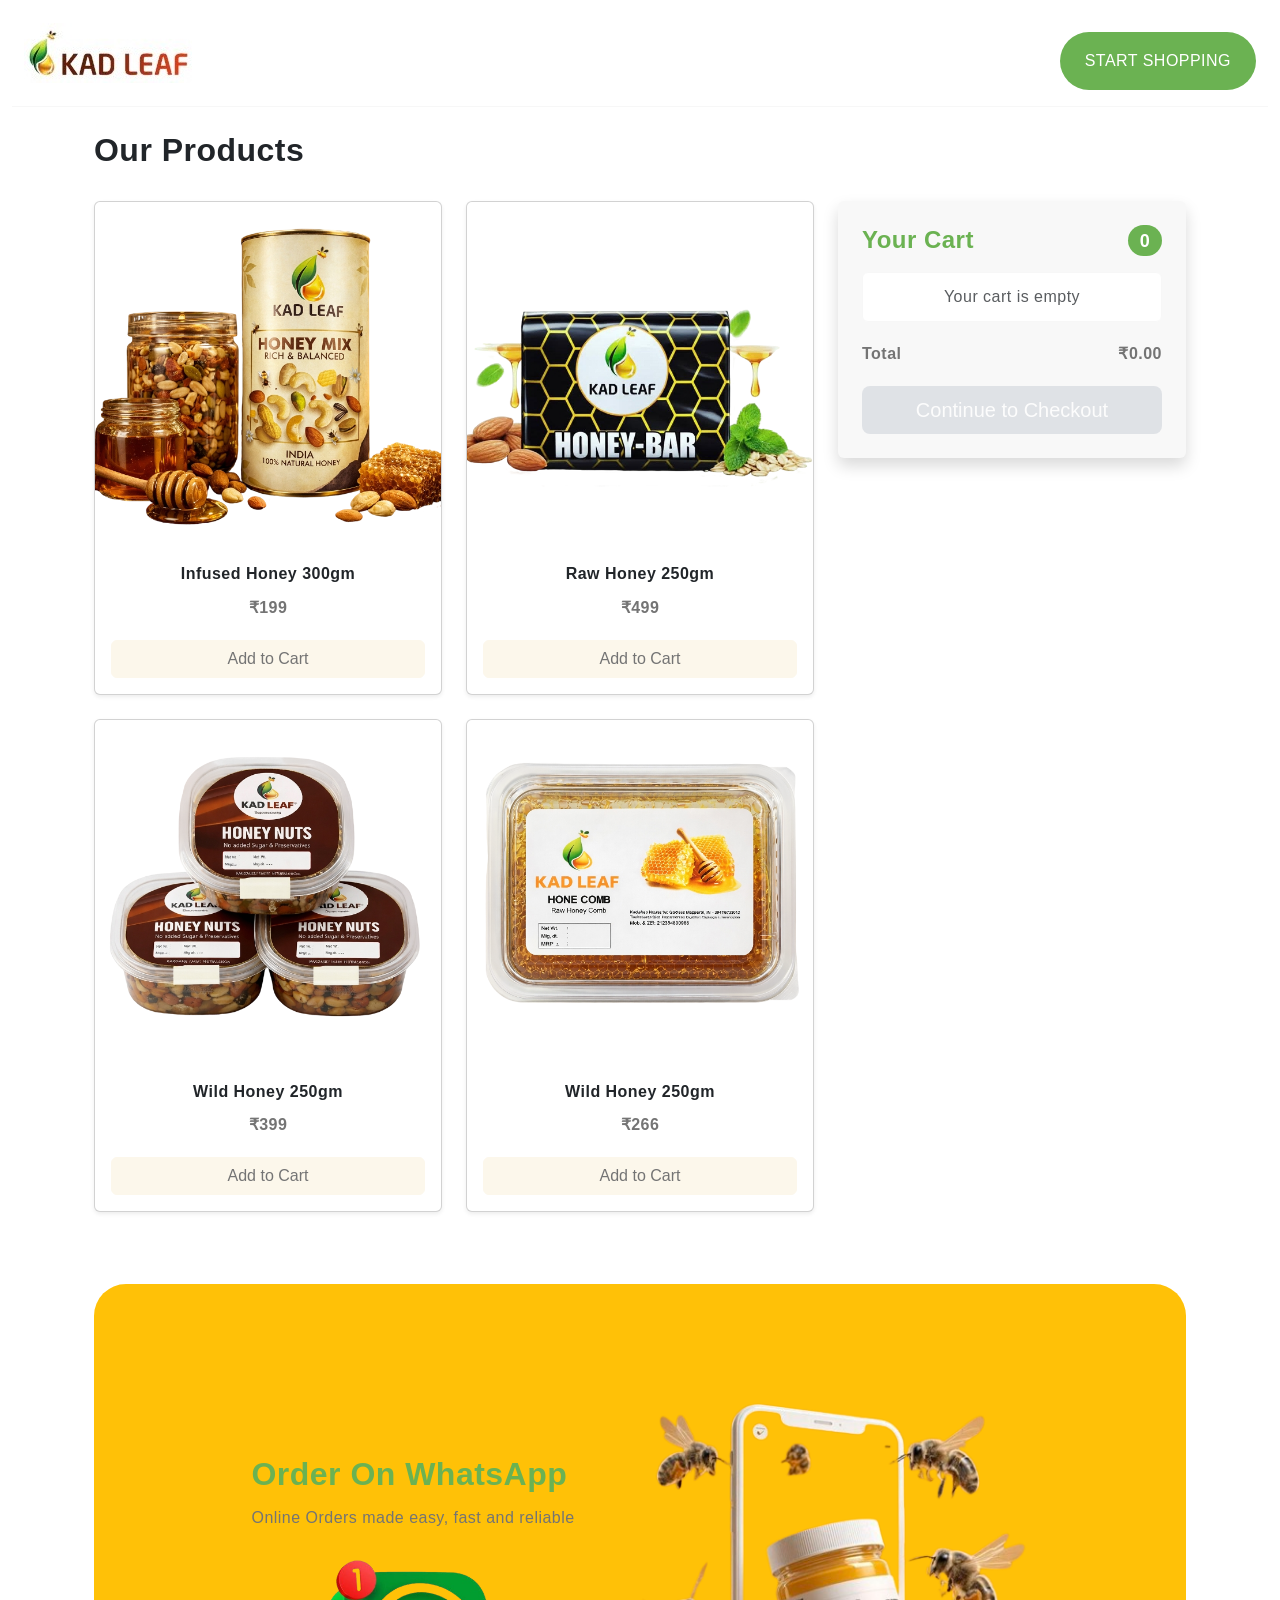
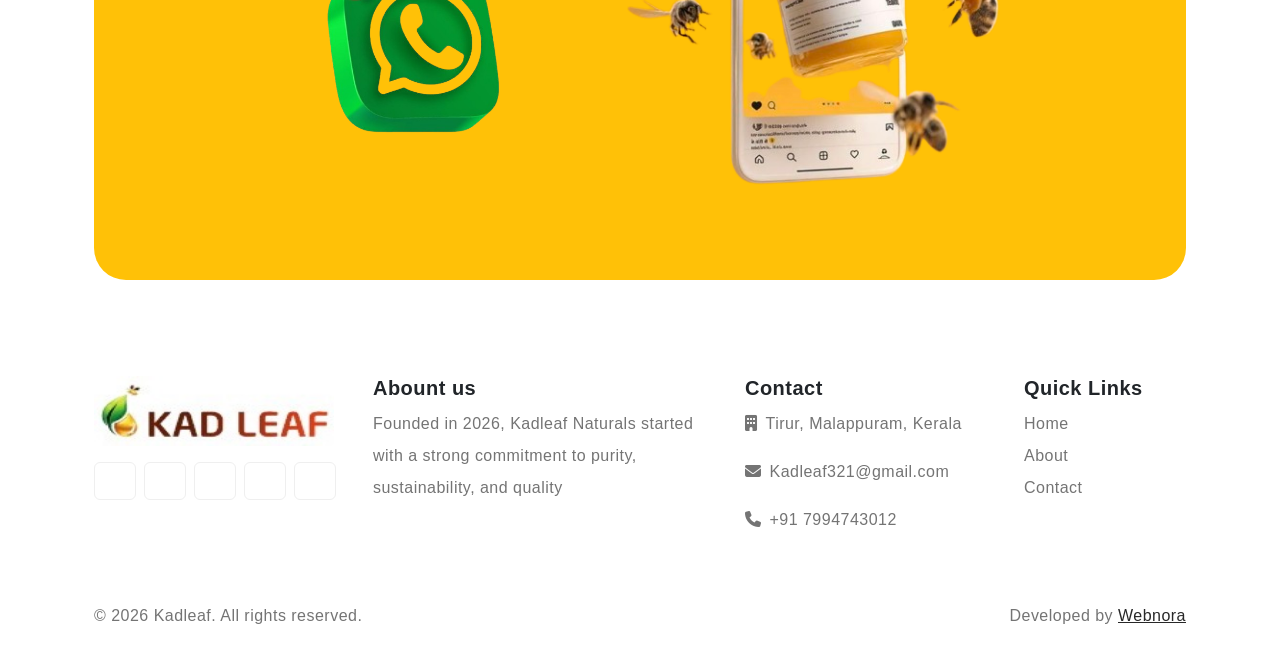
<file: cart.html>
<!DOCTYPE html>
<html lang="en">
<head>
  <title>Kadleaf</title>
  <meta charset="utf-8">
  <meta http-equiv="X-UA-Compatible" content="IE=edge">
  <meta name="viewport" content="width=device-width, initial-scale=1.0">
  <meta name="format-detection" content="telephone=no">
  <meta name="apple-mobile-web-app-capable" content="yes">
  <meta name="author" content="">
  <meta name="keywords" content="">
  <meta name="description" content="">

  <link rel="stylesheet" href="https://cdn.jsdelivr.net/npm/swiper@9/swiper-bundle.min.css">
  <link href="https://cdn.jsdelivr.net/npm/bootstrap@5.3.0-alpha3/dist/css/bootstrap.min.css" rel="stylesheet" integrity="sha384-KK94CHFLLe+nY2dmCWGMq91rCGa5gtU4mk92HdvYe+M/SXH301p5ILy+dN9+nJOZ" crossorigin="anonymous">
  <link rel="stylesheet" type="text/css" href="css/vendor.css">
  <link rel="stylesheet" type="text/css" href="style.css">


  <link rel="stylesheet" href="https://cdnjs.cloudflare.com/ajax/libs/font-awesome/6.5.1/css/all.min.css">

  <link rel="preconnect" href="https://fonts.googleapis.com">
  <link rel="preconnect" href="https://fonts.gstatic.com" crossorigin>
  <link href="https://fonts.googleapis.com/css2?family=Nunito:wght@400;700&family=Open+Sans:ital,wght@0,400;0,700;1,400;1,700&display=swap" rel="stylesheet">

</head>
<body>

  <header>
    <div class="container-fluid">
      <div class="row py-3 border-bottom">

        <div class="col-sm-4 col-lg-6 text-center text-sm-start d-flex gap-3 justify-content-center justify-content-md-start">
          <div class="d-flex align-items-center my-3 my-sm-0">
            <a href="index.html">
              <img src="images/loggo.jpg" alt="logo" class="img-fluid">
            </a>
          </div>
        </div>

        <div class="col-sm-8 col-lg-6 d-flex gap-5 align-items-center justify-content-center justify-content-sm-end">
          <div class="d-flex gap-3">
            <a href="cart.html" class="btn btn-primary text-uppercase fs-6 rounded-pill px-4 py-3 mt-3">Start Shopping</a>
          </div>
        </div>

      </div>
    </div>
  </header>


  <section class="pb-5">
    <div class="container-lg">
      <div class="row">

        <div class="section-header my-4">
          <h2 class="section-title">Our Products</h2>
        </div>

        <div class="col-lg-8">
          <div class="row row-cols-1 row-cols-sm-2 row-cols-md-2 row-cols-lg-2 g-4" id="productsGrid">


          </div>
        </div>


        <!-- RIGHT SIDE : STICKY CART -->

        <div class="col-lg-4">
          <div class="cart-box p-4 shadow rounded bg-light sticky-top" style="top: 100px;">

           <div class="offcanvas-body">



            <div class="order-md-last">
              <h4 class="d-flex justify-content-between align-items-center mb-3">
                <span class="text-primary">Your Cart</span>
                <span class="badge bg-primary rounded-pill" id="cartCount">0</span>
              </h4>

              <ul class="list-group mb-3" id="cartItems">
                <li class="list-group-item text-center text-muted">
                  Your cart is empty
                </li>
              </ul>

              <div class="d-flex justify-content-between mb-3">
                <strong>Total</strong>
                <strong id="cartTotal">₹0.00</strong>
              </div>

              <button class="w-100 btn btn-primary btn-lg" id="checkoutBtn" disabled>
                Continue to Checkout
              </button>
            </div>










            <!-- 
            <div class="order-md-last">
              <h4 class="d-flex justify-content-between align-items-center mb-3">
                <span class="text-primary">Your cart</span>
                <span class="badge bg-primary rounded-pill">3</span>
              </h4>
              <ul class="list-group mb-3">
                <li class="list-group-item d-flex justify-content-between lh-sm">
                  <div>
                    <h6 class="my-0">Growers cider</h6>
                    <small class="text-body-secondary">Brief description</small>
                  </div>
                  <span class="text-body-secondary">₹12</span>
                </li>
                <li class="list-group-item d-flex justify-content-between lh-sm">
                  <div>
                    <h6 class="my-0">Fresh grapes</h6>
                    <small class="text-body-secondary">Brief description</small>
                  </div>
                  <span class="text-body-secondary">₹8</span>
                </li>
                <li class="list-group-item d-flex justify-content-between lh-sm">
                  <div>
                    <h6 class="my-0">Heinz tomato ketchup</h6>
                    <small class="text-body-secondary">Brief description</small>
                  </div>
                  <span class="text-body-secondary">₹5</span>
                </li>
                <li class="list-group-item d-flex justify-content-between">
                  <span>Total</span>
                  <strong>₹20</strong>
                </li>
              </ul>
              <button class="w-100 btn btn-primary btn-lg" type="submit">Continue to checkout</button>
            </div> -->



          </div>

        </div>
      </div>

    </div>
  </div>
</section>




<script>
  const products = [
    { id:1, name:"Infused Honey 300gm", price:199, image:"images/products/product_1.png" },
    { id:2, name:"Raw Honey 250gm", price:499, image:"images/products/product_2.png" },
    { id:3, name:"Wild Honey 250gm", price:399, image:"images/products/product_3.png" },
    { id:4, name:"Wild Honey 250gm", price:266, image:"images/products/product_4.png" }
  ];

  let cart = [];

  const productsGrid = document.getElementById("productsGrid");
  const cartItems = document.getElementById("cartItems");
  const cartTotal = document.getElementById("cartTotal");
  const cartCount = document.getElementById("cartCount");
  const checkoutBtn = document.getElementById("checkoutBtn");

  function renderProducts(){
    productsGrid.innerHTML = products.map(product => `
    <div class="col">
      <div class="card h-100 shadow-sm text-center">
        <img src="${product.image}" class="card-img-top">
        <div class="card-body">
          <h6>${product.name}</h6>
          <p class="fw-bold">₹${product.price}</p>
          <button class="btn btn-warning w-100"
            onclick="addToCart(${product.id})">
            Add to Cart
          </button>
        </div>
      </div>
    </div>
    `).join("");
  }

  function addToCart(id){
    const product = products.find(p=>p.id===id);
    const existing = cart.find(p=>p.id===id);

    if(existing){
      existing.qty++;
    }else{
      cart.push({...product, qty:1});
    }
    updateCart();
  }

  function updateCart(){
    if(cart.length===0){
      cartItems.innerHTML =
      `<li class="list-group-item text-center text-muted">
        Your cart is empty
    </li>`;
    checkoutBtn.disabled=true;
  }else{
    cartItems.innerHTML = cart.map(item=>`
      <li class="list-group-item d-flex justify-content-between align-items-center">
        <div>
          ${item.name}<br>
          <small>₹${item.price} x ${item.qty}</small>
        </div>
        <div>
          <button class="btn btn-sm btn-danger"
            onclick="removeItem(${item.id})">
            <i class="fa fa-trash"></i>
          </button>
        </div>
      </li>
    `).join("");
    checkoutBtn.disabled=false;
  }

  const total = cart.reduce((sum,i)=>sum+i.price*i.qty,0);
  const totalQty = cart.reduce((sum,i)=>sum+i.qty,0);

  cartTotal.innerText = "₹"+total.toFixed(2);
  cartCount.innerText = totalQty;
}

function removeItem(id){
  cart = cart.filter(i=>i.id!==id);
  updateCart();
}

checkoutBtn.addEventListener("click", function(){
  if(cart.length===0) return;

  let message="🛒 New Order\n\n";
  cart.forEach(item=>{
    message += `${item.name} x${item.qty} - ₹${item.price*item.qty}\n`;
  });

  const total = cart.reduce((sum,i)=>sum+i.price*i.qty,0);
  message += `\nTotal: ₹${total}`;

  const phone="917994743012"; // change number
  window.open(`https://wa.me/${phone}?text=${encodeURIComponent(message)}`,"_blank");
});

renderProducts();
updateCart();
</script>




<section class="pb-4 my-4">
  <div class="container-lg">

    <div class="bg-warning pt-5 rounded-5">
      <div class="container">
        <div class="row justify-content-center align-items-center">
          <div class="col-md-4">
            <h2 class="mt-5"><span class="fw-bold text-primary">Order On WhatsApp</span></h2>
            <p>Online Orders made easy, fast and reliable</p>
            <div class="d-flex gap-2 flex-wrap mb-5" style="overflow-x: hidden">
              <a href="#" title="App store"><img src="images/whatsapp.png" alt="app-store" style="max-width: 100%; height: auto"></a>
            </div>
          </div>
          <div class="col-md-5">
            <img src="images/banner-onlineapp.png" alt="phone" class="img-fluid">
          </div>
        </div>
      </div>
    </div>

  </div>
</section>



<footer class="py-5">
  <div class="container-lg">
    <div class="row">
      <div class="col-lg-3 col-md-6 col-sm-6">
        <div class="footer-menu">
          <img src="images/loggo.jpg" width="240" height="70" alt="logo">
          <div class="social-links mt-3">
            <ul class="d-flex list-unstyled gap-2">
              <li>
                <a href="#" class="btn btn-outline-light">
                  <svg width="16" height="16"><use xlink:href="#facebook"></use></svg>
                </a>
              </li>
              <li>
                <a href="#" class="btn btn-outline-light">
                  <svg width="16" height="16"><use xlink:href="#twitter"></use></svg>
                </a>
              </li>
              <li>
                <a href="#" class="btn btn-outline-light">
                  <svg width="16" height="16"><use xlink:href="#youtube"></use></svg>
                </a>
              </li>
              <li>
                <a href="#" class="btn btn-outline-light">
                  <svg width="16" height="16"><use xlink:href="#instagram"></use></svg>
                </a>
              </li>
              <li>
                <a href="#" class="btn btn-outline-light">
                  <svg width="16" height="16"><use xlink:href="#amazon"></use></svg>
                </a>
              </li>
            </ul>
          </div>
        </div>
      </div>

      <div class="col-md-4 col-sm-6">
        <div class="footer-menu">
          <h5 class="widget-title">Abount us</h5>
          <p>Founded in 2026, Kadleaf Naturals started with a strong commitment to purity, sustainability, and quality</p>
        </div>
      </div>

      <div class="col-md-3 col-sm-6">
        <div class="footer-menu">
          <h5 class="widget-title">Contact</h5>
          <ul class="menu-list list-unstyled">
            <li class="mb-3">
              <i class="fa fa-building"></i><span class="ms-2">Tirur, Malappuram, Kerala</span>
            </li>
            <li class="mb-3">
              <i class="fas fa-envelope"></i><span class="ms-2">Kadleaf321@gmail.com</span>
            </li>
            <li class="mb-3">
              <i class="fas fa-phone"></i><span class="ms-2">+91 7994743012</span>
            </li>
          </ul>
        </div>
      </div>
      <div class="col-md-2 col-sm-6">
        <div class="footer-menu">
          <h5 class="widget-title">Quick Links</h5>
          <ul class="menu-list list-unstyled">
            <li class="menu-item">
              <a href="#" class="nav-link">Home</a>
            </li>
            <li class="menu-item">
              <a href="#" class="nav-link">About</a>
            </li>
            <li class="menu-item">
              <a href="#" class="nav-link">Contact</a>
            </li>
          </ul>
        </div>
      </div>


    </div>
  </div>
</footer>
<div id="footer-bottom">
  <div class="container-lg">
    <div class="row">
      <div class="col-md-6 copyright">
        <p>© 2026 Kadleaf. All rights reserved.</p>
      </div>
      <div class="col-md-6 credit-link text-start text-md-end">
        <p>Developed by <a href="https://webnora.com/">Webnora</a> </p>
      </div>
    </div>
  </div>
</div>
<script src="js/jquery-1.11.0.min.js"></script>
<script src="https://cdn.jsdelivr.net/npm/swiper@9/swiper-bundle.min.js"></script>
<script src="https://cdn.jsdelivr.net/npm/bootstrap@5.3.0-alpha3/dist/js/bootstrap.bundle.min.js" integrity="sha384-ENjdO4Dr2bkBIFxQpeoTz1HIcje39Wm4jDKdf19U8gI4ddQ3GYNS7NTKfAdVQSZe" crossorigin="anonymous"></script>
<script src="js/plugins.js"></script>
<script src="js/script.js"></script>
</body>
</html>
</file>
<file: style.css>
/*
Theme Name: Organic
Theme URI: https://templatesjungle.com/
Author: TemplatesJungle
Author URI: https://templatesjungle.com/
Description: Organic is specially designed product packaged for eCommerce store websites.
Version: 1.1
*/

/*--------------------------------------------------------------
This is main CSS file that contains custom style rules used in this template
--------------------------------------------------------------*/
/*--------------------------------------------------------------
/** VARIABLES
--------------------------------------------------------------*/
body {
  --heading-font        : "Inter", sans-serif;
  --bs-link-color: #333;
  --bs-link-hover-color:#333;

  --bs-link-color-rgb: 40,40,40;
  --bs-link-hover-color-rgb: 0,0,0;

  --bs-light-rgb: 248, 248, 248;

  --bs-font-sans-serif: "Inter", sans-serif;
  --bs-body-font-family: var(--bs-font-sans-serif);
  --bs-body-font-size: 1rem;
  --bs-body-font-weight: 400;
  --bs-body-line-height: 2;
  --bs-body-color: #747474;

  --bs-primary: #6BB252;
  --bs-primary-rgb: 107, 178, 82;
  
  --bs-secondary: #364127;
  --bs-secondary-rgb: 54, 65, 39;
  
  --bs-danger: #F95F09;
  --bs-danger-rgb: 249, 95, 9;

  --bs-success: #a3be4c;
  --bs-success-rgb: 163, 190, 76;
  
  --bs-primary-bg-subtle: #FFF9EB;
  --bs-success-bg-subtle: #eef5e5;
  
  --bs-border-color: #F7F7F7;
}
.btn-primary {
  --bs-btn-color: #fff;
  --bs-btn-bg: var(--bs-primary);
  --bs-btn-border-color: transparent;
  --bs-btn-hover-color: #fff;
  --bs-btn-hover-bg: #f7a422;
  --bs-btn-hover-border-color: transparent;
  --bs-btn-focus-shadow-rgb: 49,132,253;
  --bs-btn-active-color: #fff;
  --bs-btn-active-bg: var(--bs-primary);
  --bs-btn-active-border-color: transparent;
  --bs-btn-active-shadow: inset 0 3px 5px rgba(0, 0, 0, 0.125);
  --bs-btn-disabled-color: #fff;
  --bs-btn-disabled-bg: #d3d7dd;
  --bs-btn-disabled-border-color: transparent;
}
.btn-outline-primary {
  --bs-btn-color: var(--bs-primary);
  --bs-btn-border-color: var(--bs-primary);
  --bs-btn-hover-color: #fff;
  --bs-btn-hover-bg: #ffc107;
  --bs-btn-hover-border-color: #ffc107;
  --bs-btn-focus-shadow-rgb: 13,110,253;
  --bs-btn-active-color: #fff;
  --bs-btn-active-bg: #ffc107;
  --bs-btn-active-border-color: #ffc107;
  --bs-btn-active-shadow: inset 0 3px 5px rgba(0, 0, 0, 0.125);
  --bs-btn-disabled-color: #fff3cd;
  --bs-btn-disabled-bg: transparent;
  --bs-btn-disabled-border-color: #fff3cd;
  --bs-gradient: none;
}
.btn-outline-light {
  --bs-btn-color: #747474;
  --bs-btn-border-color: #EFEFEF;
  --bs-btn-hover-color: #000;
  --bs-btn-hover-bg: #EFEFEF;
  --bs-btn-hover-border-color: #EFEFEF;
  --bs-btn-focus-shadow-rgb: 248,249,250;
  --bs-btn-active-color: #000;
  --bs-btn-active-bg: #EFEFEF;
  --bs-btn-active-border-color: #EFEFEF;
  --bs-btn-active-shadow: inset 0 3px 5px rgba(0, 0, 0, 0.125);
  --bs-btn-disabled-color: #EFEFEF;
  --bs-btn-disabled-bg: transparent;
  --bs-btn-disabled-border-color: #EFEFEF;
  --bs-gradient: none;
}
.btn-warning {
  --bs-btn-color: #747474;
  --bs-btn-bg: #FCF7EB;
  --bs-btn-border-color: #FCF7EB;
  --bs-btn-hover-color: #747474;
  --bs-btn-hover-bg: #FFECBE;
  --bs-btn-hover-border-color: #FFECBE;
  --bs-btn-focus-shadow-rgb: 217,164,6;
  --bs-btn-active-color: #000;
  --bs-btn-active-bg: #FFECBE;
  --bs-btn-active-border-color: #FFECBE;
  --bs-btn-active-shadow: inset 0 3px 5px rgba(0, 0, 0, 0.125);
  --bs-btn-disabled-color: #000;
  --bs-btn-disabled-bg: #FCF7EB;
  --bs-btn-disabled-border-color: #FCF7EB;
}
.btn-success {
  --bs-btn-color: #222;
  --bs-btn-bg: #EEF5E4;
  --bs-btn-border-color: #EEF5E4;
  --bs-btn-hover-color: #222;
  --bs-btn-hover-bg: #9de3c2;
  --bs-btn-hover-border-color: #9de3c2;
  --bs-btn-focus-shadow-rgb: 60,153,110;
  --bs-btn-active-color: #222;
  --bs-btn-active-bg: #9de3c2;
  --bs-btn-active-border-color: #9de3c2;
  --bs-btn-active-shadow: inset 0 3px 5px rgba(0, 0, 0, 0.125);
  --bs-btn-disabled-color: #222;
  --bs-btn-disabled-bg: #EEF5E4;
  --bs-btn-disabled-border-color: #EEF5E4;
}
.btn-danger {
  --bs-btn-color: #222;
  --bs-btn-bg: #FFEADA;
  --bs-btn-border-color: #FFEADA;
  --bs-btn-hover-color: #222;
  --bs-btn-hover-bg: #ecc9af;
  --bs-btn-hover-border-color: #ecc9af;
  --bs-btn-focus-shadow-rgb: 60,153,110;
  --bs-btn-active-color: #222;
  --bs-btn-active-bg: #ecc9af;
  --bs-btn-active-border-color: #ecc9af;
  --bs-btn-active-shadow: inset 0 3px 5px rgba(0, 0, 0, 0.125);
  --bs-btn-disabled-color: #222;
  --bs-btn-disabled-bg: #FFEADA;
  --bs-btn-disabled-border-color: #FFEADA;
}
body {
  letter-spacing: 0.03em;
}
h1,h2,h3,h4,h5,h6 {
  font-family: var(--heading-font);
  color: var(--bs-dark);
  font-weight: 700;
}
.breadcrumb.text-white {
  --bs-breadcrumb-divider-color: #fff;
  --bs-breadcrumb-item-active-color: var(--bs-primary);
}
.dropdown-menu {
  --bs-dropdown-link-active-bg: var(--bs-primary);
}
.nav-pills .nav-link {
  --bs-nav-pills-link-active-color: #111;
  --bs-nav-pills-link-active-bg: #f1f1f1;
}
.pagination {
  --bs-pagination-active-bg: var(--bs-primary);
  --bs-pagination-active-border-color: var(--bs-primary);
}
.container, .container-fluid, .container-lg, .container-md, .container-sm, .container-xl, .container-xxl {
  --bs-gutter-x: 3rem;
}
/*----------------------------------------------*/
/* 6. SITE STRUCTURE */
/*----------------------------------------------*/
/* 6.1 Header
--------------------------------------------------------------*/
/* Preloader */
.preloader-wrapper {
  width: 100%;
  height: 100vh;
  margin: 0 auto;
  position: fixed;
  top: 0;
  left: 0;
  z-index: 111;
  background: #fff;
}

.preloader-wrapper .preloader {
  margin: 20% auto 0;
  transform: translateZ(0);
}

.preloader:before,
.preloader:after {
  content: '';
  position: absolute;
  top: 0;
}

.preloader:before,
.preloader:after,
.preloader {
  border-radius: 50%;
  width: 2em;
  height: 2em;
  animation: animation 1.2s infinite ease-in-out;
}

.preloader {
  animation-delay: -0.16s;
}

.preloader:before {
  left: -3.5em;
  animation-delay: -0.32s;
}

.preloader:after {
  left: 3.5em;
}

@keyframes animation {
  0%,
  80%,
  100% {
    box-shadow: 0 2em 0 -1em var(--bs-primary);
  }
  40% {
    box-shadow: 0 2em 0 0 var(--bs-primary);
  }
}

/* *** Start editing below this line *** */
/* .container-fluid {
  max-width: 1600px;
}
*/
@media (min-width: 1400px) {
  .container-lg {
      max-width: 1600px;
  }
} 

.banner-blocks {
  display: grid;
  grid-template-columns: repeat(12, 1fr);
  grid-template-rows: repeat(2, 1fr);
  grid-gap: 2rem;
}
.block-1 { grid-area: 1 / 1 / 3 / 8; }
.block-2 { grid-area: 1 / 8 / 2 / 16; }
.block-3 { grid-area: 2 / 8 / 3 / 16; }

@media screen and (max-width:1140px) {
  .banner-blocks {
    grid-template-columns: 1fr;
    grid-template-rows: repeat(4, 1fr);
  }
  .block-1 { grid-area: 1 / 1 / 3 / 2; }
  .block-2 { grid-area: 3 / 1 / 4 / 2; }
  .block-3 { grid-area: 4 / 1 / 5 / 2; }
  
}

/* Swiper carousel */
.swiper-prev,
.swiper-next {
  width: 38px;
  height: 38px;
  line-height: 38px;
  background: #F1F1F1;
  color: #222222;
  padding: 0;
  text-align: center;
  border-radius: 10px;
  --bs-btn-border-color: transparent;
  --bs-btn-active-bg: #ec9b22;
  --bs-btn-active-border-color: transparent;
  --bs-btn-hover-bg: var(--bs-primary);
  --bs-btn-hover-border-color: transparent;
  --bs-btn-disabled-color: #ccc;
  --bs-btn-disabled-bg: #eaeaea;
  --bs-btn-disabled-border-color: #eaeaea
}
.swiper-prev:hover,
.swiper-next:hover {
  background: var(--bs-primary);
}

/* category carousel */
.category-carousel .category-item {
  background: #FFFFFF;
  border: 1px solid #FBFBFB;
  box-shadow: 0px 5px 22px rgba(0, 0, 0, 0.04);
  border-radius: 16px;
  text-align: center;
  padding: 60px 20px;
  margin: 20px 0;
  transition: box-shadow 0.3s ease-out, transform 0.3s ease-out;
}
.category-carousel .category-item:hover {
  transform: translate3d(0,-10px,0);
  box-shadow: 0px 21px 44px rgba(0, 0, 0, 0.08);
}
.category-carousel .category-item .category-title {
  font-weight: 600;
  font-size: 20px;
  line-height: 27px;
  letter-spacing: 0.02em;
  text-transform: capitalize;
  color: #222222;
  margin-top: 20px;
}

/* brand carousel */
.brand-carousel .brand-item {
  background: #FFFFFF;
  border: 1px solid #FBFBFB;
  box-shadow: 0px 5px 22px rgba(0, 0, 0, 0.04);
  border-radius: 16px;
  padding: 16px;
}
.brand-carousel .brand-item img {
  width: 100%;
  border-radius: 12px;
}
.brand-carousel .brand-item .brand-details {
  margin-left: 15px;
}
.brand-carousel .brand-item .brand-title {
  margin: 0;
}

/* product tabs */
.product-tabs .nav-tabs {
  justify-content: flex-end;
  border: none;
  
  --bs-nav-link-hover-color: #111;
  --bs-nav-link-color: #555;
  --bs-nav-tabs-link-border-color: #fff;
  --bs-nav-tabs-link-hover-border-color: transparent;
  --bs-nav-tabs-link-active-border-color: #fff;
}
.product-tabs .nav-tabs .nav-link.active, 
.product-tabs .nav-tabs .nav-item.show .nav-link {
  /* border: none; */
  border-bottom: 3px solid var(--bs-primary);
}

/* products-carousel */
.products-carousel .swiper, .products-carousel .swiper-container {
  overflow: visible;
}

/* product-grid */
input[type=number]::-webkit-inner-spin-button, 
input[type=number]::-webkit-outer-spin-button {  
   opacity: 1;
}
.product-item .button-area .quantity {
  padding: 0.5rem;
}
.product-item .button-area {
  /*display: none;*/
  position: absolute;
  text-align: center;
  background: #fff;
  width: 100%;
  left: 0;
  bottom: -55px;
  z-index: 1;
  box-shadow: 0px 20px 44px rgba(0, 0, 0, 0.08);
  /* transition: box-shadow 0.3s ease-out; */
}
.product-item {
  position: relative;
  padding: 16px;
  background: #FFFFFF;
  border-radius: 16px;
  margin-bottom: 30px;
  box-shadow: 0px 0px 22px rgba(0, 0, 0, 0);
  /* transition: box-shadow 0.3s ease-out, margin 0.3s ease-out; */
}
.product-item:hover .button-area {
  display: block;
}
.product-item:hover {
  /* z-index: 1; */
  /* margin-bottom: -50px; */
  /* max-height: 500px; */
  box-shadow: 0px 0px 44px rgba(0, 0, 0, 0.08);
}
.product-item figure {
  text-align: center;
}
.product-item figure img {
  max-height: 210px;
  height: auto;
}
.product-item .product-qty {
  width: 85px;
}
.product-item .btn-link {
  text-decoration: none;
}
.product-item #quantity {
  height: auto;
  width: 28px;
  text-align: center;
  border: none;
  margin: 0;
  padding: 0;
}
.product-item .btn-number {
  width: 26px;
  height: 26px;
  line-height: 1;
  text-align: center;
  background: #FFFFFF;
  border: 1px solid #E2E2E2;
  border-radius: 6px;
  color: #222;
  padding: 0;
}

/* cart */
.cart .product-qty {
  min-width: 130px;
}

/* floating image */
.image-float {
  margin-top: -140px;
  margin-bottom: -140px;
}
@media screen and (max-width:991px) {
  .image-float {
    margin: 0;
  }
}
 /* post item */
.post-item .post-meta {
  font-size: 0.8rem;
  line-height: 1;
}
.post-item .post-meta svg {
  margin-right: 5px;
}

@media screen and (max-width: 991px) {
  /* offcanvas menu */
  .offcanvas-body .nav-item {
    font-weight: 700;
    border-bottom: 1px solid #d1d1d1;
  }
  .offcanvas-body .filter-categories {
    width: 100%;
    margin-bottom: 20px !important;
    border: 1px solid #d1d1d1 !important;
    padding: 14px;
    border-radius: 8px;
  }
  /* dropdown-menu */
  .dropdown-menu {
    padding: 0;
    border: none;
    line-height: 1.4;
    font-size: 0.9em;
  }
  .dropdown-menu a {
    padding-left: 0;
  }
  .dropdown-toggle::after {
    position: absolute;
    right: 0;
    top: 21px;
  }
}

/* single product */
/* product-thumbnail-slider */
.product-thumbnail-slider {
  height: 740px;
}
@media screen and (max-width:992px) {
  .product-thumbnail-slider {
    margin-top: 20px;
    height: auto;
  }
}
@media screen and (min-width:992px) {
  .product-thumbnail-slider {
    height: 420px;
  }
}
@media screen and (min-width:1200px) {
  .product-thumbnail-slider {
    height: 540px;
  }
}
@media screen and (min-width:1400px) {
  .product-thumbnail-slider {
    height: 740px;
  }
}

/* bootstrap extended */
.border-dashed {
  border-bottom: 1px dashed #d1d1d1;
}
.ls-1 {
  letter-spacing: -0.04em;
}
.button-area .btn-cart {
  text-wrap: nowrap;
  height: 3.3em;
  line-height: 2em;
  width: 70%;
}
.fs-7 {
  font-size: 0.8rem!important;
}

/* button */
.btn-link {
  display: inline-block;
  font-size: 0.875rem;
  font-weight: bold;
  font-family: var(--bs-body-font-family);
  letter-spacing: 0.0875rem;
  text-transform: uppercase;
  text-decoration: none;
}

a.btn-link,
a.btn-link:after {
  transition: all .5s;
}

a.btn-link {
  position: relative;
}

a.btn-link:before,
a.btn-link:after {
  content: '';
  display: block;
  position: absolute;
  bottom: 0;
  left: 0;
  width: 0;
  background-color: var(--bs-dark);
  height: 2px;
}

[data-bs-theme=dark] a.btn-link:after {
  background-color: var(--bs-light);
}

a.btn-link:before {
  background-color: rgba( var(--bs-light-rgb), 0.2 );
  width: 100%;
}

a.btn-link.is-checked:after,
a.btn-link:hover:after {
  width: 100%;
}

a.btn-link.text-white:after {
  background-color: var(--bs-light);
}

a.btn-link.text-light:after {
  background-color: var(--bs-light);
}

.navbar .megamenu{ padding: 1rem; }
/* ============ desktop view ============ */
@media all and (min-width: 992px) {
	
	.navbar .has-megamenu{position:static!important;}
	.navbar .megamenu{left:0; right:0; width:100%; margin-top:0;  }
	
}	
/* ============ desktop view .end// ============ */


/* ============ mobile view ============ */
@media(max-width: 991px){
	.navbar.fixed-top .navbar-collapse, .navbar.sticky-top .navbar-collapse{
		overflow-y: auto;
	    max-height: 90vh;
	    margin-top:10px;
	}
}
/* ============ mobile view .end// ============ */

/* ===== Honey Process Section ===== */
#honey-process {
  background: linear-gradient(135deg, #fffbf0 0%, #fff8e1 60%, #fef3c7 100%);
  overflow: hidden;
}

#honey-process .section-header h2 {
  font-size: clamp(1.8rem, 4vw, 2.5rem);
}

.honey-process-img {
  border: 4px solid rgba(255, 193, 7, 0.25);
  transition: transform 0.3s ease, box-shadow 0.3s ease;
  width: 100%;
  max-height: 700px;
  object-fit: contain;
}

.honey-process-img:hover {
  transform: scale(1.02);
  box-shadow: 0 20px 60px rgba(245, 158, 11, 0.25) !important;
}

.step-badge {
  display: inline-flex;
  align-items: center;
  justify-content: center;
  width: 48px;
  height: 48px;
  border-radius: 50%;
  background: linear-gradient(135deg, #f59e0b, #d97706);
  color: #fff;
  font-weight: 800;
  font-size: 1.1rem;
  box-shadow: 0 4px 15px rgba(245, 158, 11, 0.4);
  flex-shrink: 0;
}

.honey-step {
  background: #fff;
  border-radius: 1rem;
  padding: 1.25rem 1.5rem;
  box-shadow: 0 2px 16px rgba(245, 158, 11, 0.1);
  border-left: 4px solid #f59e0b;
  transition: transform 0.2s ease, box-shadow 0.2s ease;
}

.honey-step:hover {
  transform: translateX(6px);
  box-shadow: 0 6px 24px rgba(245, 158, 11, 0.18);
}

.honey-step h5 {
  color: #92400e;
  font-size: 1rem;
}

/* Responsive tweaks */
@media (max-width: 767.98px) {
  #honey-process .col-12:first-child {
    order: 2;
  }
  #honey-process .col-12:last-child {
    order: 1;
  }
  .honey-step {
    padding: 1rem 1.2rem;
  }
  .step-badge {
    width: 40px;
    height: 40px;
    font-size: 1rem;
  }
}

@media (max-width: 575.98px) {
  #honey-process {
    padding-top: 2rem;
    padding-bottom: 2rem;
  }
  .honey-process-img {
    max-height: 500px;
  }
}
</file>
